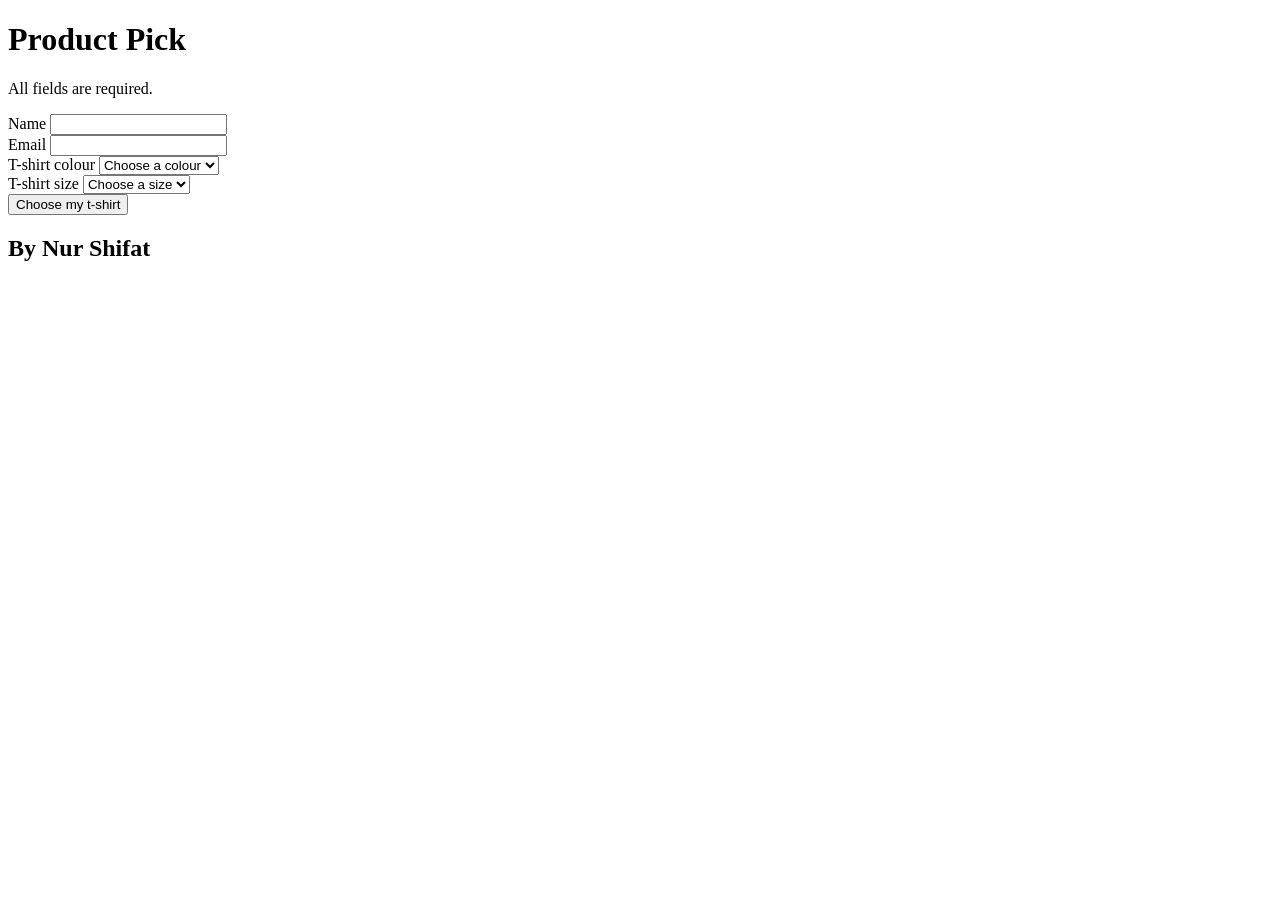
<file: Form-Controls/index.html>
<!DOCTYPE html>
<html lang="en">
  <head>
    <meta charset="utf-8" />
    <meta http-equiv="X-UA-Compatible" content="IE=edge" />
    <title>My form exercise</title>
    <meta name="description" content="" />
    <meta name="viewport" content="width=device-width, initial-scale=1" />
  </head>
  <body>
    <header>
      <h1>Product Pick</h1>
    </header>
    <main>
      <form>
               <p>All fields are required.</p>

        <div>
          <label for="customer-name">Name</label>
          <input
            id="customer-name"
            name="name"
            type="text"
            minlength="2"
            required
          />
        </div> 
        </form>

        <div>
          <label for="customer-email">Email</label>
          <input
            id="customer-email"
            name="email"
            type="email"
            required
          />
        </div> 
                <div>
          <label for="shirt-colour">T-shirt colour</label>
          <select id="shirt-colour" name="colour" required>
            <option value="" disabled selected>Choose a colour</option>
            <option value="black">Black</option>
            <option value="blue">Blue</option>
            <option value="white">White</option>
          </select>
        </div>

        <div>
          <label for="shirt-size">T-shirt size</label>
          <select id="shirt-size" name="size" required>
            <option value="" disabled selected>Choose a size</option>
            <option value="XS">XS</option>
            <option value="S">S</option>
            <option value="M">M</option>
            <option value="L">L</option>
            <option value="XL">XL</option>
            <option value="XXL">XXL</option>
          </select>
        </div>

        <button type="submit">Choose my t-shirt</button>
      </form>
    </main>
    <footer>
      <!-- change to your name-->
      <h2>By Nur Shifat</h2>
    </footer>
  </body>
</html>
</file>
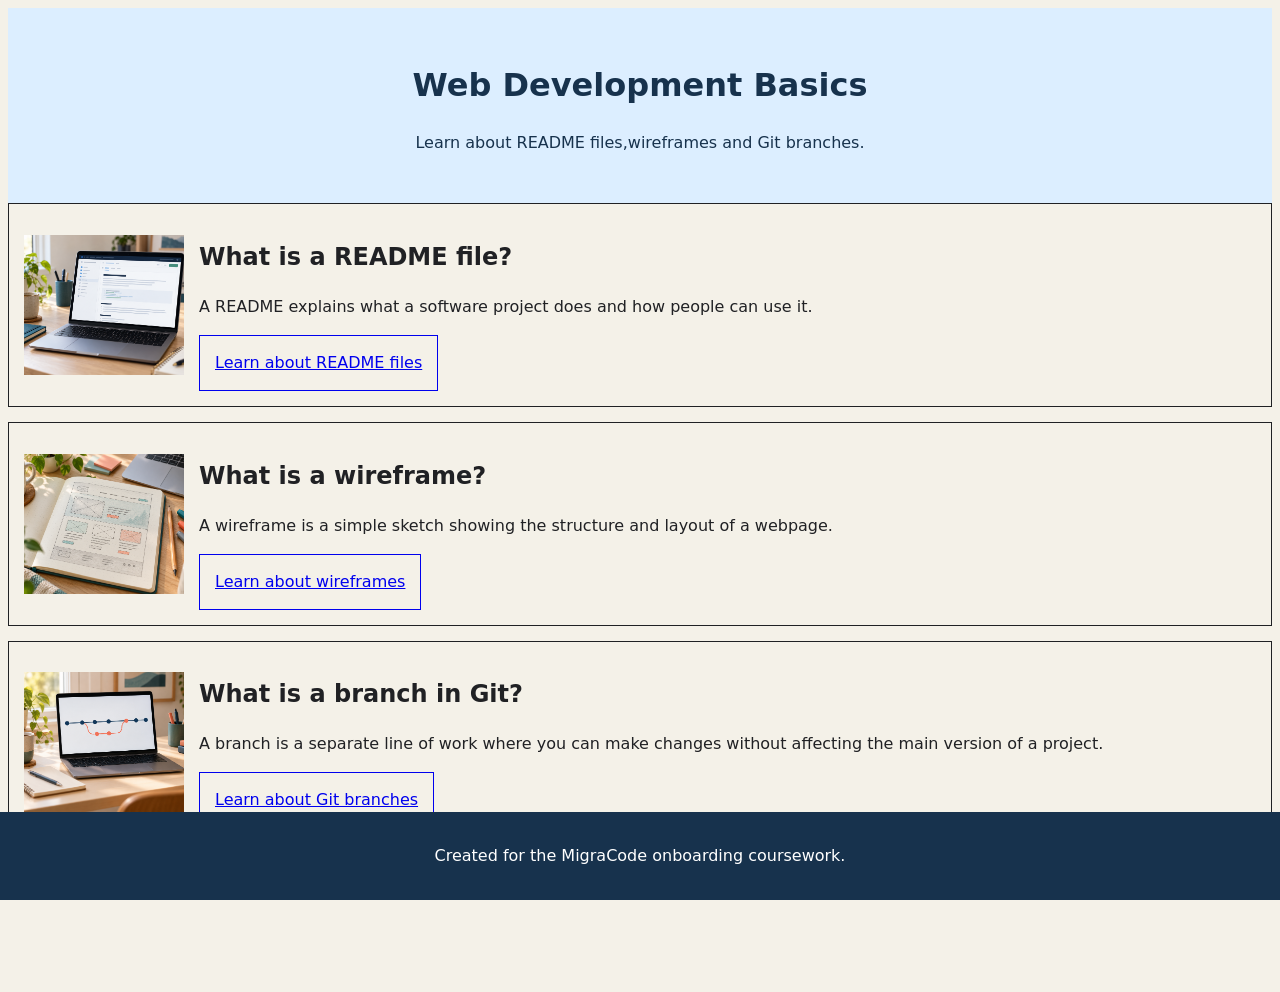
<file: Wireframe/index.html>
<!DOCTYPE html>
<html lang="en">
  <head>
    <meta charset="UTF-8" />
    <meta name="viewport" content="width=device-width, initial-scale=1.0" />
    <title>Wireframe</title>
    <link rel="stylesheet" href="style.css" />
  </head>
  <body>
    <header>
      <h1>Web Development Basics</h1>
      <p>
        Learn about README files,wireframes and Git branches.
      </p>
    </header>
    <main>
    <article>
  <img src="images/wireframe-illustration.png" alt="Laptop displaying a project README">
  <div>
    <h2>What is a README file?</h2>
    <p>A README explains what a software project does and how people can use it.</p>
    <a href="https://docs.github.com/en/repositories/managing-your-repositorys-settings-and-features/customizing-your-repository/about-readmes">
      Learn about README files
    </a>
  </div>
</article> 
<article>
  <img src="images/readme.png" alt="Notebook showing a hand-drawn webpage wireframe">
  <div>
    <h2>What is a wireframe?</h2>
    <p>A wireframe is a simple sketch showing the structure and layout of a webpage.</p>
    <a href="https://www.productplan.com/glossary/wireframe/">
      Learn about wireframes
    </a>
  </div>
</article>
<article>
  <img src="images/git-branches.png" alt="Laptop displaying a diagram of a Git branch">
  <div>
    <h2>What is a branch in Git?</h2>
    <p>A branch is a separate line of work where you can make changes without affecting the main version of a project.</p>
    <a href="https://git-scm.com/book/en/v2/Git-Branching-Branches-in-a-Nutshell">
      Learn about Git branches
    </a>
  </div>
</article>
    </main>
    <footer>
      <p>
        Created for the MigraCode onboarding coursework.
      </p>
    </footer>
  </body>
</html>
</file>
<file: Wireframe/style.css>
/* Here are some starter styles
You can edit these or replace them entirely 
It's showing you a common way to organise CSS 
And includes solutions to common problems 
As well as useful links to learn more */

/* ====== Design Palette ======
 This is our "design palette".
 It sets out the colours, fonts, styles etc to be used in this design 
 At work, a designer will give these to you based on the corporate brand, but while you are learning
 You can design it yourself if you like
 Inspect the starter design with Devtools
 Click on the colour swatches to see what is happening
 I've put some useful CSS you won't have learned yet
 For you to explore and play with if you are interested
 https://web.dev/articles/min-max-clamp
 https://scrimba.com/learn-css-variables-c026
====== Design Palette ====== */
:root {
--paper: #f4f1e8;
--ink: #202124;
  --font: 100%/1.5 system-ui;
  --space: clamp(6px, 6px + 2vw, 15px);
  --line: 1px solid;
  --container: 1280px;
}
/* ====== Base Elements ======
 General rules for basic HTML elements in any context */
body {
  background: var(--paper);
  color: var(--ink);
  font: var(--font); 
   padding-bottom: 5rem;
}
header {
  background: #dceeff;
  color: #17324d;
  text-align: center;
  padding: 2rem 1rem;
}

a {
  display: inline-block;
  padding: var(--space);
  border: var(--line);
  max-width: fit-content;
}
img,
svg {
  max-width: 100%;
  object-fit: cover;
}
/* ====== Site Layout ====== 
Setting the overall rules for page regions
https://www.w3.org/WAI/tutorials/page-structure/regions/
*/
main {
  max-width: var(--container);
  margin: 0 auto calc(var(--space) * 4);
  display: grid;
  grid-template-columns: 1fr;
  gap: var(--space);
}

article {
  border: var(--line);
  padding: var(--space);
  display: flex;
  align-items: center;
  gap: var(--space);
  text-align: left;
}

article img {
  width: 160px;
  height: 140px;
  object-fit: cover;
  flex-shrink: 0;
}

article div {
  flex: 1;
} 
footer {
  position: fixed;
  bottom: 0;
  left: 0;
  right: 0;
  background: #17324d;
  color: white;
  text-align: center;
  padding: 1rem;
}
</file>
